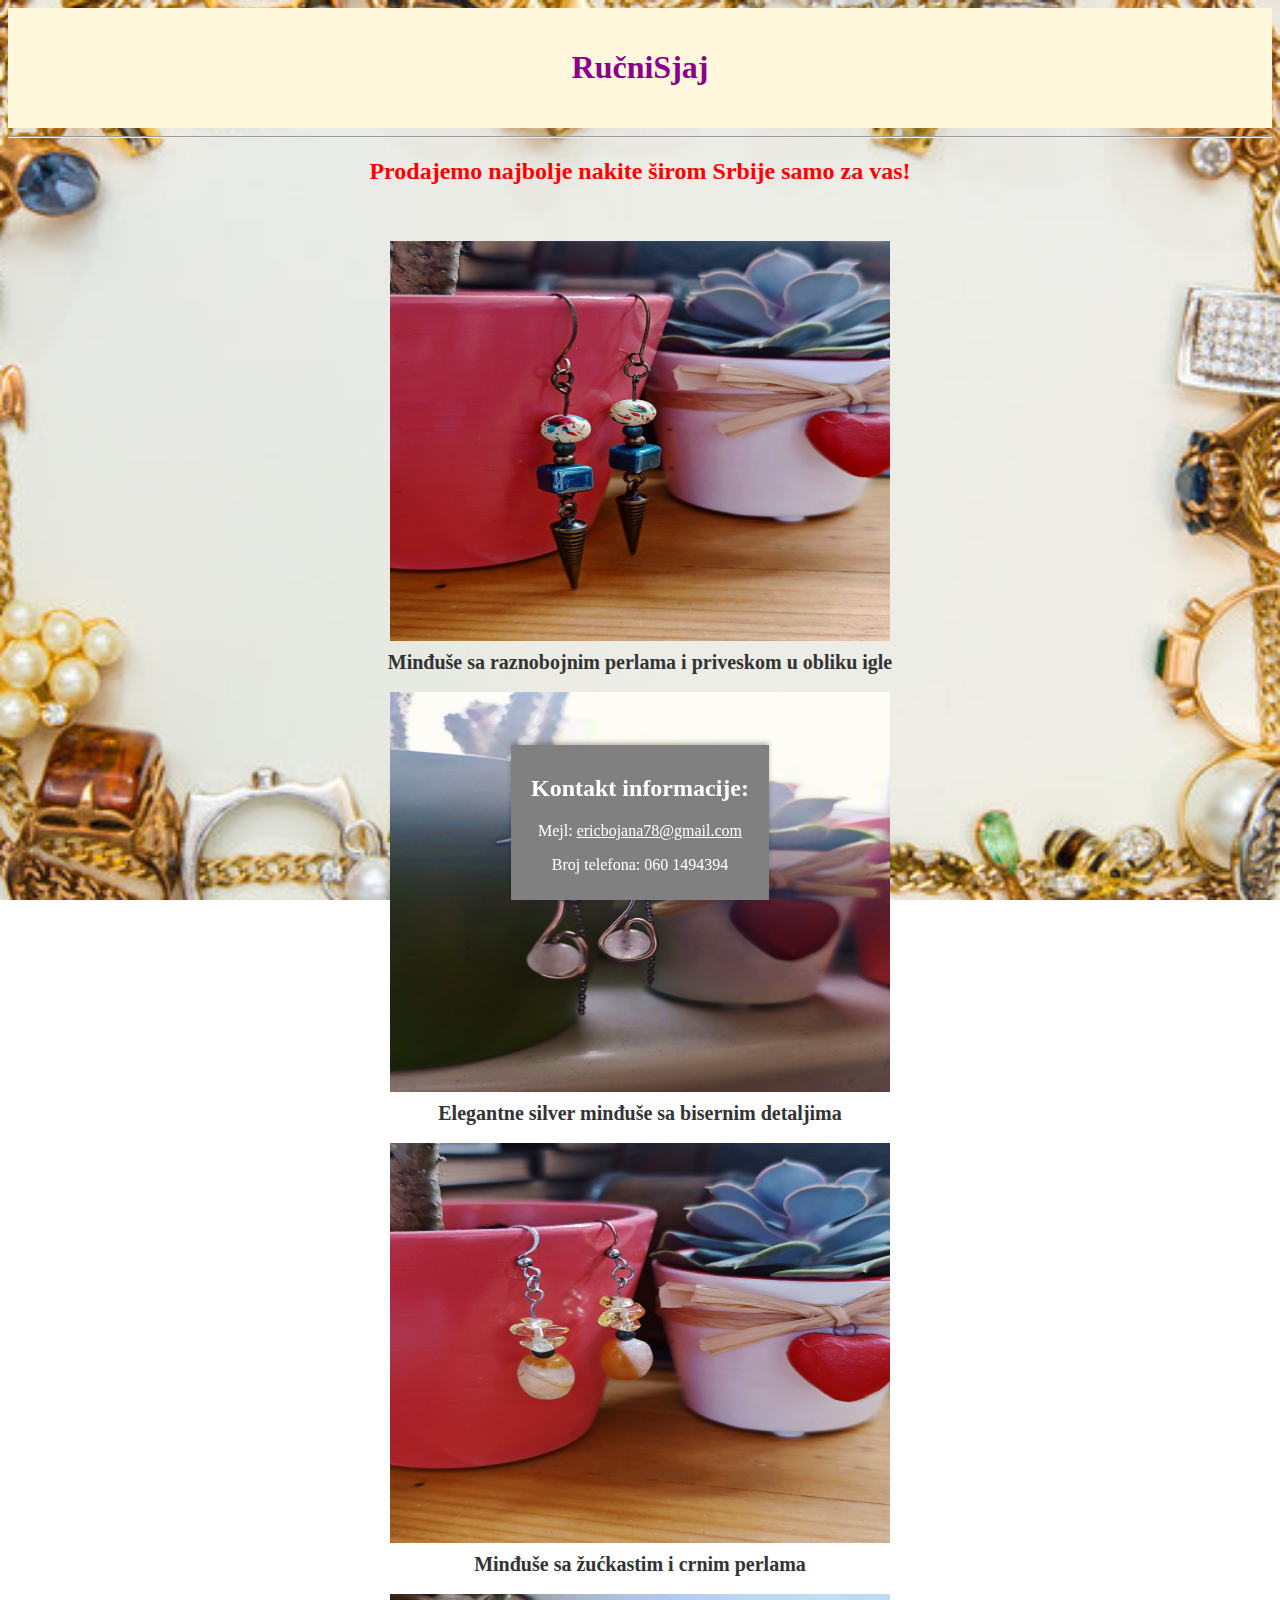
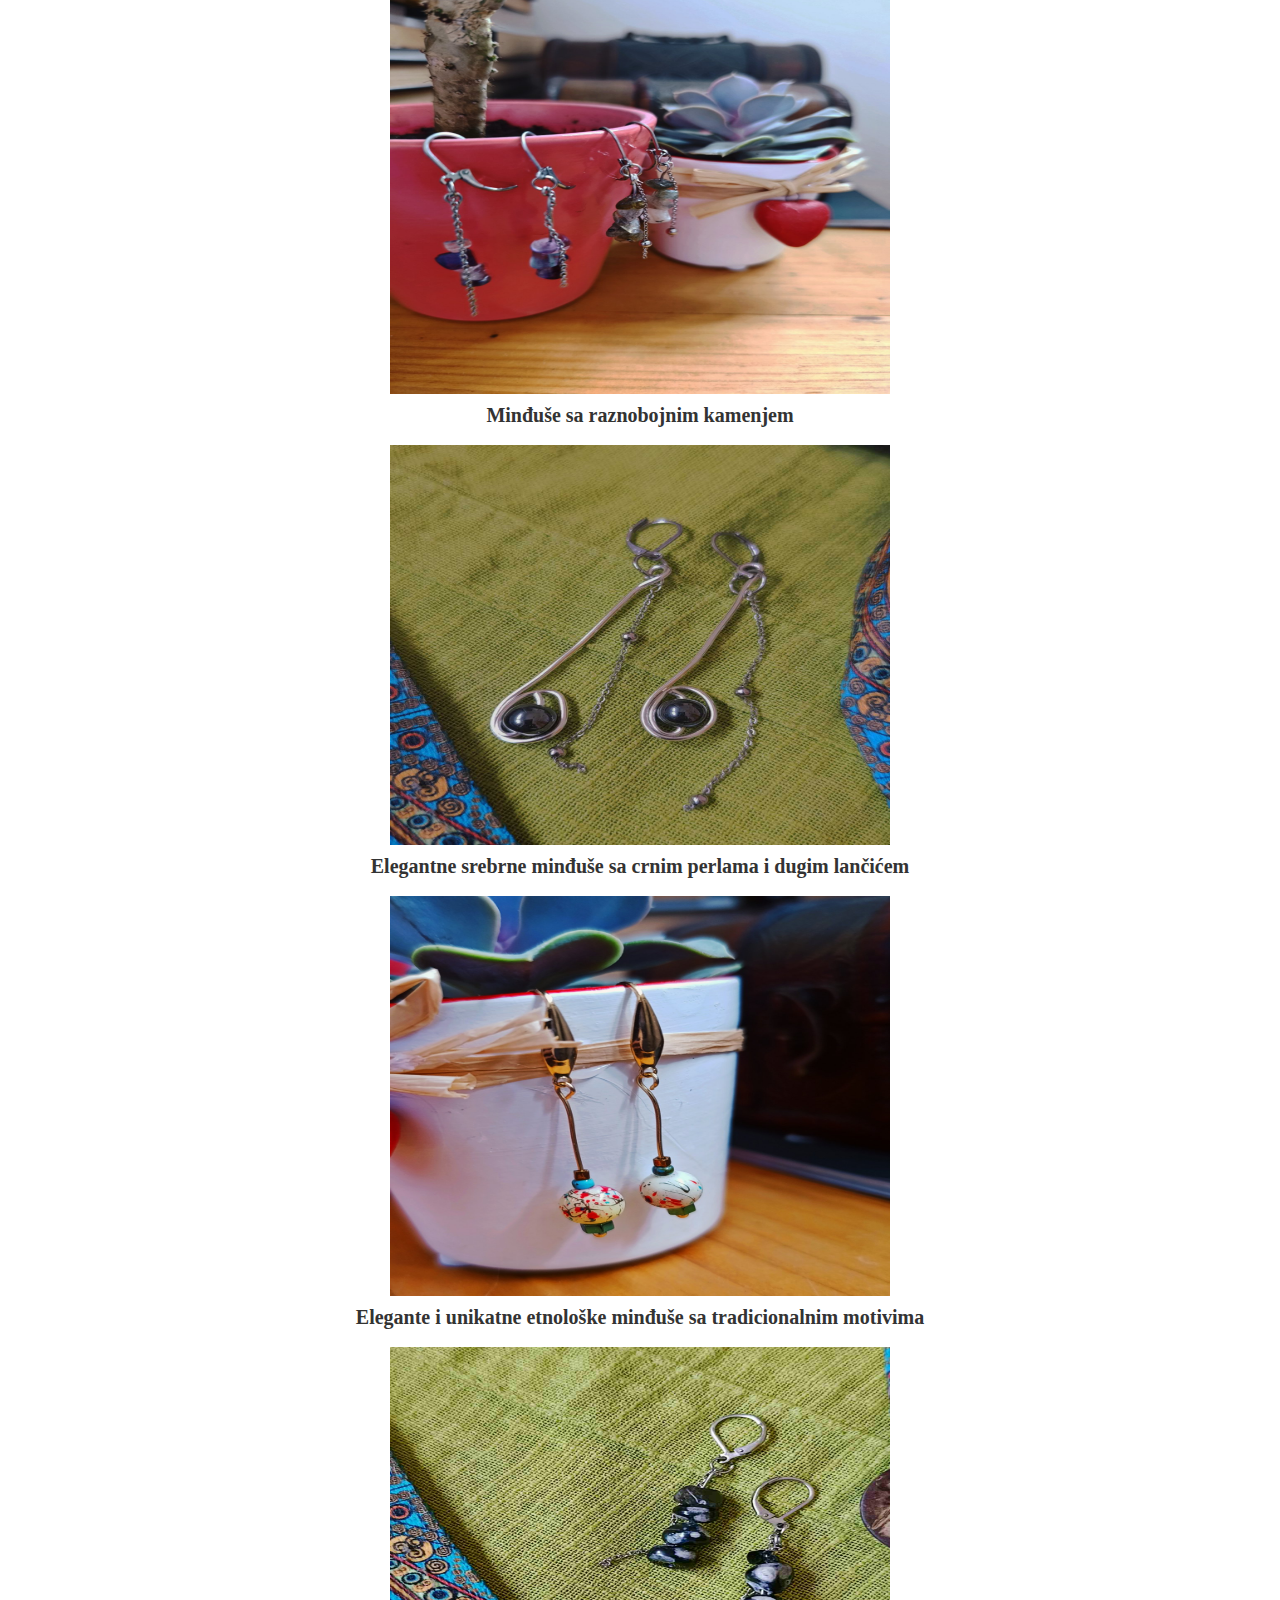
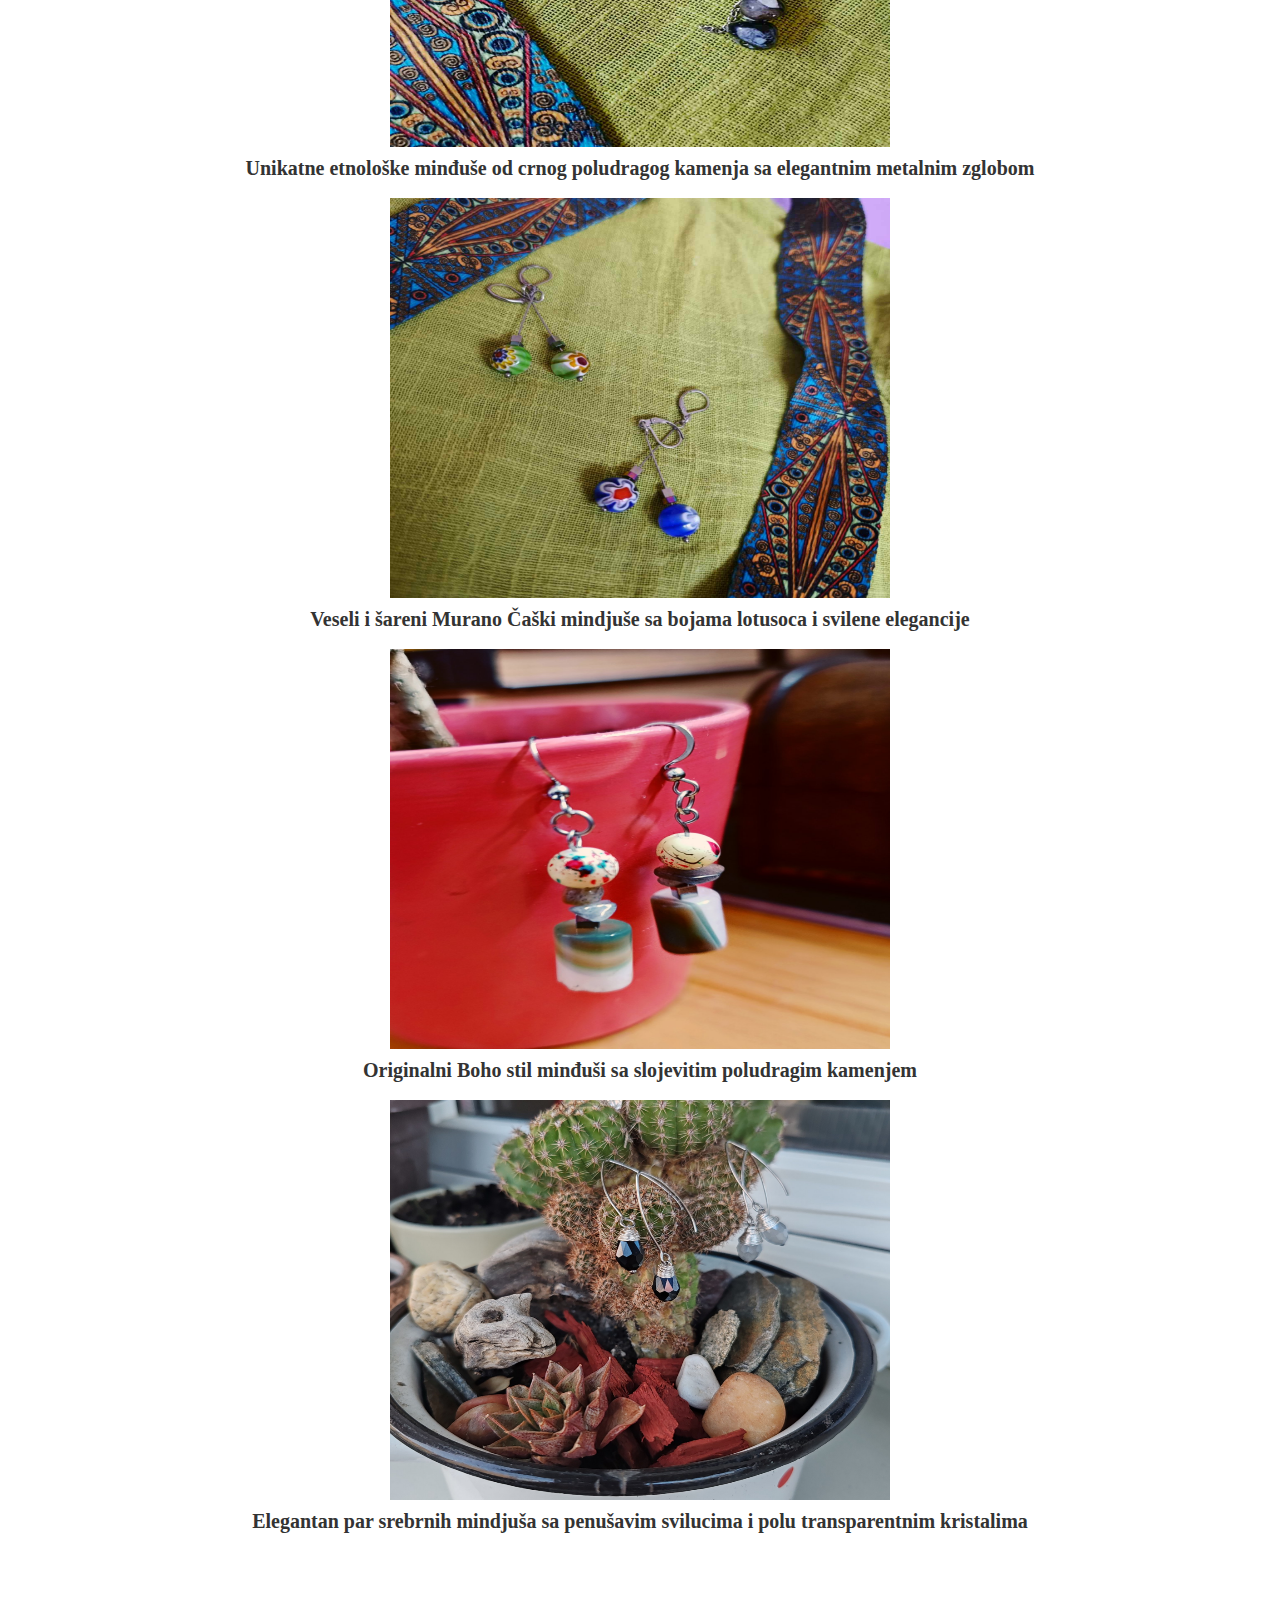
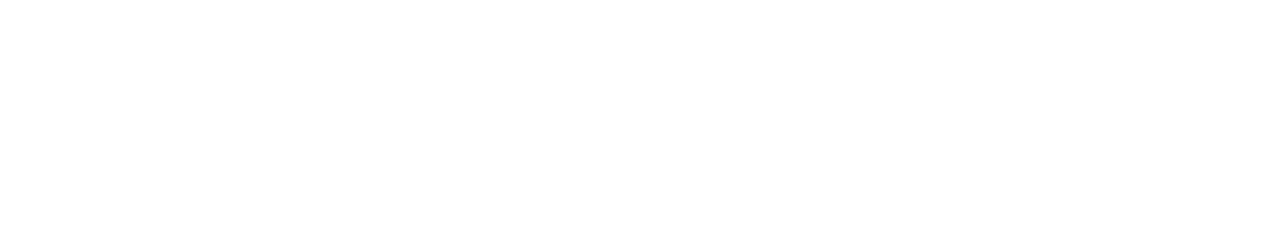
<file: index.html>
<!DOCTYPE html>
<html lang="sr">

<head>
    <meta charset="UTF-8">
    <meta name="viewport" content="width=device-width, initial-scale=1.0">
    <link rel="stylesheet" href="style.css">

    <title>RučniSjaj</title>

    <style>
        body
        {
            background-image: url("nakit_pozadina.webp");
            background-repeat: no-repeat;
            background-position: center;
            background-attachment: fixed;
            background-size: cover;
            position: relative;
            height: 500px;
        }
    </style>

    <style>
.header-container {
    display: flex;
    justify-content: center;
    align-items: center;
    background-color: cornsilk;
    padding: 20px 0;
}
h1 {
    color: darkmagenta;
    font-size: 2em;
}
</style>
</head>

<style>
    footer {
    position: fixed;          /* Fiksna pozicija na dnu stranice */
    bottom: 0;                /* Na dnu prozora */
    left: 50%;                /* Postavljanje na sredinu horizontalno */
    transform: translateX(-50%); /* Pomak za centriranje */
    padding: 10px 20px;       /* Veće padding */
    background-color: grey;   /* Pozadinska boja */
    color: white;             /* Boja teksta */
    width: auto;              /* Automatska širina */
    max-width: 100%;          /* Da ne pređe širinu ekrana */
    text-align: center;       /* Tekst centriran */
    box-shadow: 0 -2px 5px rgba(0,0,0,0.3); /* Blaga senka */
    z-index: 999;             /* Da bude iznad ostalog sadržaja */
}
</style>

<style>
    img {
      display: block;
      margin-left: auto;
      margin-right: auto;
    }
</style>

<body>
    <div class="header-container">
    <h1 style="text-align: center; color: darkmagenta;">RučniSjaj</h1>
    </div>

    <hr>

    <h2 style="text-align: center; color: red;">Prodajemo najbolje nakite širom Srbije samo za vas!</h2>

    <br><br>

    <div class="item" style="text-align: center;">
    <a href="Mindjuse 1.html">
        <img src="Sve mindjuse/Mindjuse_1.jpg" alt="Earrings" width="500" height="400" title="Kliknite na sliku za više informacija">
    </a>
    <div class="foto-caption">Minđuše sa raznobojnim perlama i priveskom u obliku igle</div>
    </div>

    <br>

    <div class="item" style="text-align: center;">
    <a href="Mindjuse 2.html">
        <img src="Sve mindjuse/Mindjuse_2.jpg" alt="Earrings" width="500" height="400" title="Kliknite na sliku za više informacija">
    </a>
    <div class="foto-caption">Elegantne silver minđuše sa bisernim detaljima</div>
    </div>

    <br>

    <div class="item" style="text-align: center;">
    <a href="Mindjuse 3.html">
        <img src="Sve mindjuse/Mindjuse_3.jpg" alt="Earrings" width="500" height="400" title="Kliknite na sliku za više informacija">
    </a>
    <div class="foto-caption">Minđuše sa žućkastim i crnim perlama</div>
    </div>

    <br>

    <div class="item" style="text-align: center;">
    <a href="Mindjuse 4.html">
        <img src="Sve mindjuse/Mindjuse_4.jpg" alt="Earrings" width="500" height="400" title="Kliknite na sliku za više informacija">
    </a>
    <div class="foto-caption">Minđuše sa raznobojnim kamenjem</div>
    </div>

    <br>

    <div class="item" style="text-align: center;">
    <a href="Mindjuse 5.html">
        <img src="Sve mindjuse/Mindjuse_5.jpg" alt="Earrings" width="500" height="400" title="Kliknite na sliku za više informacija">
    </a>
    <div class="foto-caption">Elegantne srebrne minđuše sa crnim perlama i dugim lančićem</div>
    </div>

    <br>

    <div class="item" style="text-align: center;">
    <a href="Mindjuse 6.html">
        <img src="Sve mindjuse/Mindjuse_6.jpg" alt="Earrings" width="500" height="400" title="Kliknite na sliku za više informacija">
    </a>
    <div class="foto-caption">Elegante i unikatne etnološke minđuše sa tradicionalnim motivima</div>
    </div>

    <br>

    <div class="item" style="text-align: center;">
    <a href="Mindjuse 7.html">
        <img src="Sve mindjuse/Mindjuse_7.jpg" alt="Earrings" width="500" height="400" title="Kliknite na sliku za više informacija">
    </a>
    <div class="foto-caption">Unikatne etnološke minđuše od crnog poludragog kamenja sa elegantnim metalnim zglobom</div>
    </div>

    <br>

    <div class="item" style="text-align: center;">
    <a href="Mindjuse 8.html">
        <img src="Sve mindjuse/Mindjuse_8.jpg" alt="Earrings" width="500" height="400" title="Kliknite na sliku za više informacija">
    </a>
    <div class="foto-caption">Veseli i šareni Murano Čaški mindjuše sa bojama lotusoca i svilene elegancije</div>
    </div>

    <br>

    <div class="item" style="text-align: center;">
    <a href="Mindjuse 9.html">
        <img src="Sve mindjuse/Mindjuse_9.jpg" alt="Earrings" width="500" height="400" title="Kliknite na sliku za više informacija">
    </a>
    <div class="foto-caption">Originalni Boho stil minđuši sa slojevitim poludragim kamenjem</div>
    </div>

    <br>

    <div class="item" style="text-align: center;">
    <a href="Mindjuse 10.html">
        <img src="Sve mindjuse/Mindjuse_10.jpg" alt="Earrings" width="500" height="400" title="Kliknite na sliku za više informacija">
    </a>
    <div class="foto-caption">Elegantan par srebrnih mindjuša sa penušavim svilucima i polu transparentnim kristalima</div>
    </div>

    <br><br><br><br><br><br><br><br><br><br><br><br><br><br><br><br><br>

    <footer>
        <h2 style="text-align: center;">Kontakt informacije:</h2>
        <p>Mejl: <a href="mailto:ericbojana78@gmail.com" style="color: white; text-decoration: underline;">ericbojana78@gmail.com</a></p>
        <p>Broj telefona: 060 1494394</p>
    </footer>
</body>

</html>
</file>
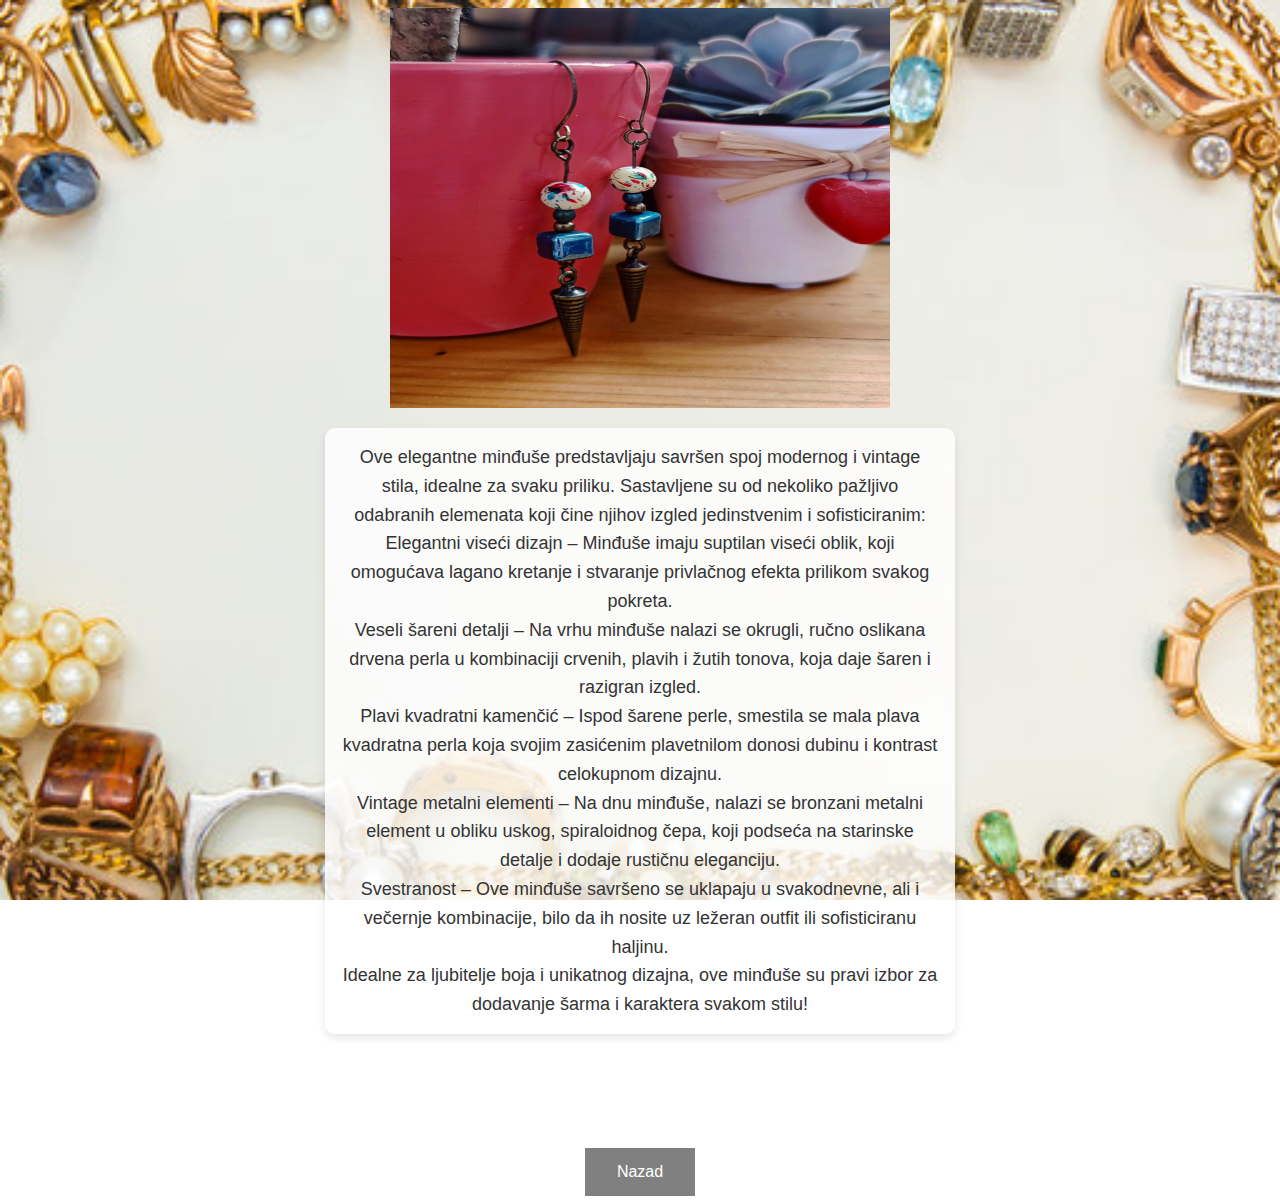
<file: Mindjuse 1.html>
<!DOCTYPE html>
<html lang="en-RS">

<head>
    <meta charset="UTF-8">
    <meta name="viewport" content="width=device-width, initial-scale=1.0">
    <title>Kupovina</title>

    <style>
        body
        {
            background-image: url("nakit_pozadina.webp");
            background-repeat: no-repeat;
            background-position: center;
            background-attachment: fixed;
            background-size: cover;
            position: relative;
            height: 500px;
        }
    </style>

<style>
    .button {
      background-color: gray;
      border: none;
      color: white;
      padding: 15px 32px;
      text-align: center;
      text-decoration: none;
      display: inline-block;
      font-size: 16px;
      margin: 4px 2px;
      cursor: pointer;
    }
    </style>

<style>
    /* Stil za tekst ispod slike */
.description-text {
    max-width: 600px; /* Širina koja će biti najviše 600px, možeš prilagoditi */
    margin: 20px auto; /* Centriranje sa margina sa strane i dole/gore */
    padding: 15px; /* Unutrašnji razmak */
    background-color: rgba(255, 255, 255, 0.8); /* Blaga providna bela pozadina radi čitljivosti */
    border-radius: 10px; /* Zaobljeni uglovi */
    box-shadow: 0 4px 8px rgba(0,0,0,0.1); /* Svilena senka za bolji izgled */
    font-family: 'Arial', sans-serif; /* Lepa i čitljiva fonta */
    font-size: 18px; /* Veća i prijemčivija veličina fonta */
    line-height: 1.6; /* Udoban razmak između redova */
    text-align: justify; /* Justirano poravnanje za elegantniji izgled */
    color: #333; /* Tamno siva boja teksta */
}
</style>

<script>
    function goBack() {
      window.history.back()
    }
</script>

</head>

<style>
    img {
      display: block;
      margin-left: auto;
      margin-right: auto;
    }
</style>

<body>
    <img src="Sve mindjuse/Mindjuse_1.jpg" alt="Earrings" width="500" height="400">

    <p style="text-align: center;" class="description-text">Ove elegantne minđuše predstavljaju savršen spoj modernog i vintage stila, idealne za svaku priliku. Sastavljene su od nekoliko pažljivo odabranih elemenata koji čine njihov izgled jedinstvenim i sofisticiranim:

<br>Elegantni viseći dizajn – Minđuše imaju suptilan viseći oblik, koji omogućava lagano kretanje i stvaranje privlačnog efekta prilikom svakog pokreta.

<br>Veseli šareni detalji – Na vrhu minđuše nalazi se okrugli, ručno oslikana drvena perla u kombinaciji crvenih, plavih i žutih tonova, koja daje šaren i razigran izgled.

<br>Plavi kvadratni kamenčić – Ispod šarene perle, smestila se mala plava kvadratna perla koja svojim zasićenim plavetnilom donosi dubinu i kontrast celokupnom dizajnu.

<br>Vintage metalni elementi – Na dnu minđuše, nalazi se bronzani metalni element u obliku uskog, spiraloidnog čepa, koji podseća na starinske detalje i dodaje rustičnu eleganciju.

<br>Svestranost – Ove minđuše savršeno se uklapaju u svakodnevne, ali i večernje kombinacije, bilo da ih nosite uz ležeran outfit ili sofisticiranu haljinu.

<br>Idealne za ljubitelje boja i unikatnog dizajna, ove minđuše su pravi izbor za dodavanje šarma i karaktera svakom stilu!</p>

    <br><br><br><br><br>

    <div style="text-align: center;">
        <button onclick="goBack()" class="button">Nazad</button>
    </div>
</body>

</html>
</file>
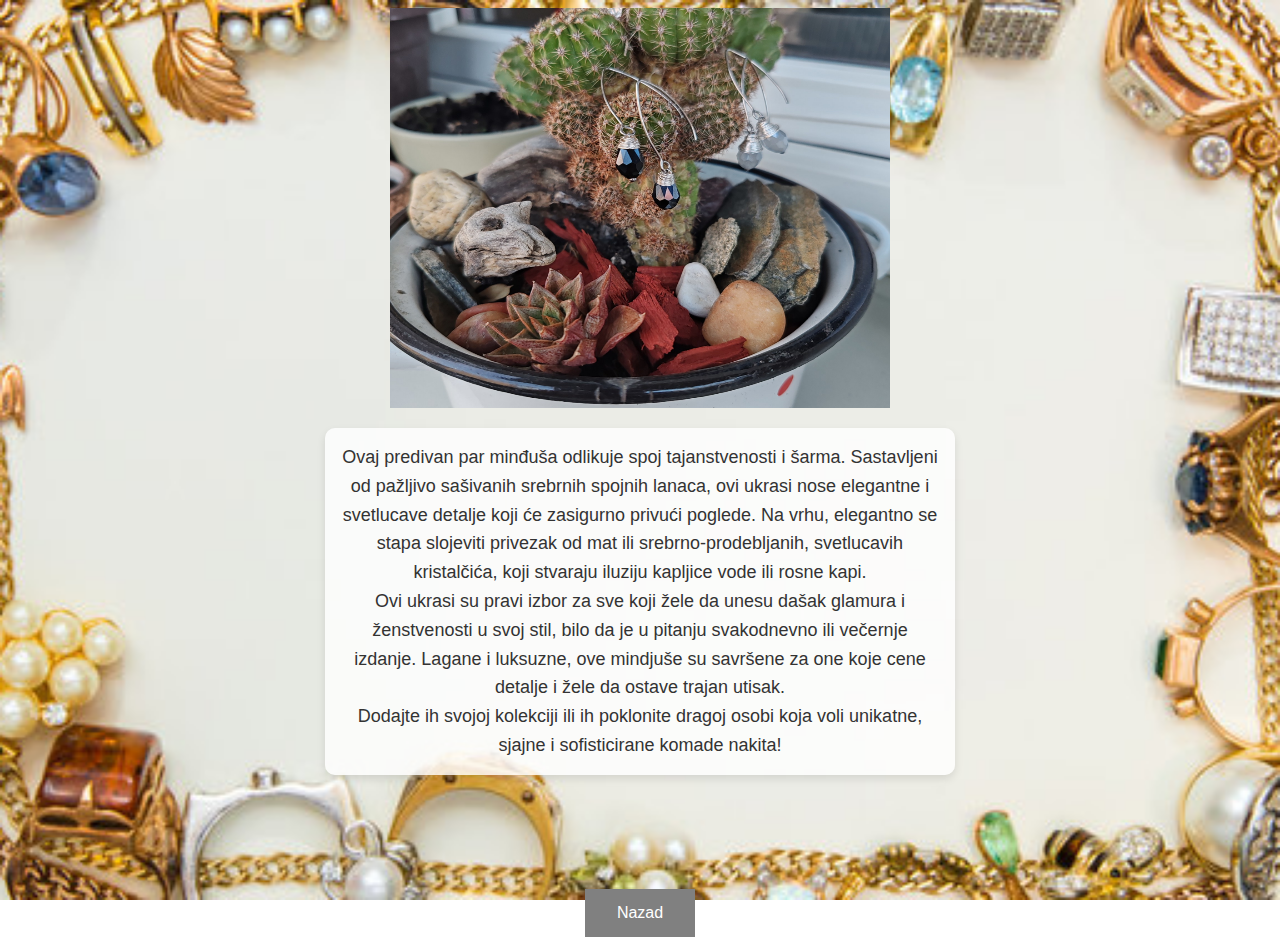
<file: Mindjuse 10.html>
<!DOCTYPE html>
<html lang="en-RS">

<head>
    <meta charset="UTF-8">
    <meta name="viewport" content="width=device-width, initial-scale=1.0">
    <title>Kupovina</title>

    <style>
        body
        {
            background-image: url("nakit_pozadina.webp");
            background-repeat: no-repeat;
            background-position: center;
            background-attachment: fixed;
            background-size: cover;
            position: relative;
            height: 500px;
        }
    </style>

<style>
    .button {
      background-color: gray;
      border: none;
      color: white;
      padding: 15px 32px;
      text-align: center;
      text-decoration: none;
      display: inline-block;
      font-size: 16px;
      margin: 4px 2px;
      cursor: pointer;
    }
    </style>

<script>
    function goBack() {
      window.history.back()
    }
</script>

<style>
    /* Stil za tekst ispod slike */
.description-text {
    max-width: 600px; /* Širina koja će biti najviše 600px, možeš prilagoditi */
    margin: 20px auto; /* Centriranje sa margina sa strane i dole/gore */
    padding: 15px; /* Unutrašnji razmak */
    background-color: rgba(255, 255, 255, 0.8); /* Blaga providna bela pozadina radi čitljivosti */
    border-radius: 10px; /* Zaobljeni uglovi */
    box-shadow: 0 4px 8px rgba(0,0,0,0.1); /* Svilena senka za bolji izgled */
    font-family: 'Arial', sans-serif; /* Lepa i čitljiva fonta */
    font-size: 18px; /* Veća i prijemčivija veličina fonta */
    line-height: 1.6; /* Udoban razmak između redova */
    text-align: justify; /* Justirano poravnanje za elegantniji izgled */
    color: #333; /* Tamno siva boja teksta */
}
</style>
</head>

<style>
    img {
      display: block;
      margin-left: auto;
      margin-right: auto;
    }
</style>

<body>
    <img src="Sve mindjuse/Mindjuse_10.jpg" alt="Earrings" width="500" height="400">

    <p style="text-align: center;" class="description-text">Ovaj predivan par minđuša odlikuje spoj tajanstvenosti i šarma. Sastavljeni od pažljivo sašivanih srebrnih spojnih lanaca, ovi ukrasi nose elegantne i svetlucave detalje koji će zasigurno privući poglede. Na vrhu, elegantno se stapa slojeviti privezak od mat ili srebrno-prodebljanih, svetlucavih kristalčića, koji stvaraju iluziju kapljice vode ili rosne kapi.

<br>Ovi ukrasi su pravi izbor za sve koji žele da unesu dašak glamura i ženstvenosti u svoj stil, bilo da je u pitanju svakodnevno ili večernje izdanje. Lagane i luksuzne, ove mindjuše su savršene za one koje cene detalje i žele da ostave trajan utisak.

<br>Dodajte ih svojoj kolekciji ili ih poklonite dragoj osobi koja voli unikatne, sjajne i sofisticirane komade nakita!</p>

    <br><br><br><br><br>

    <div style="text-align: center;">
        <button onclick="goBack()" class="button">Nazad</button>
    </div>
</body>

</html>
</file>
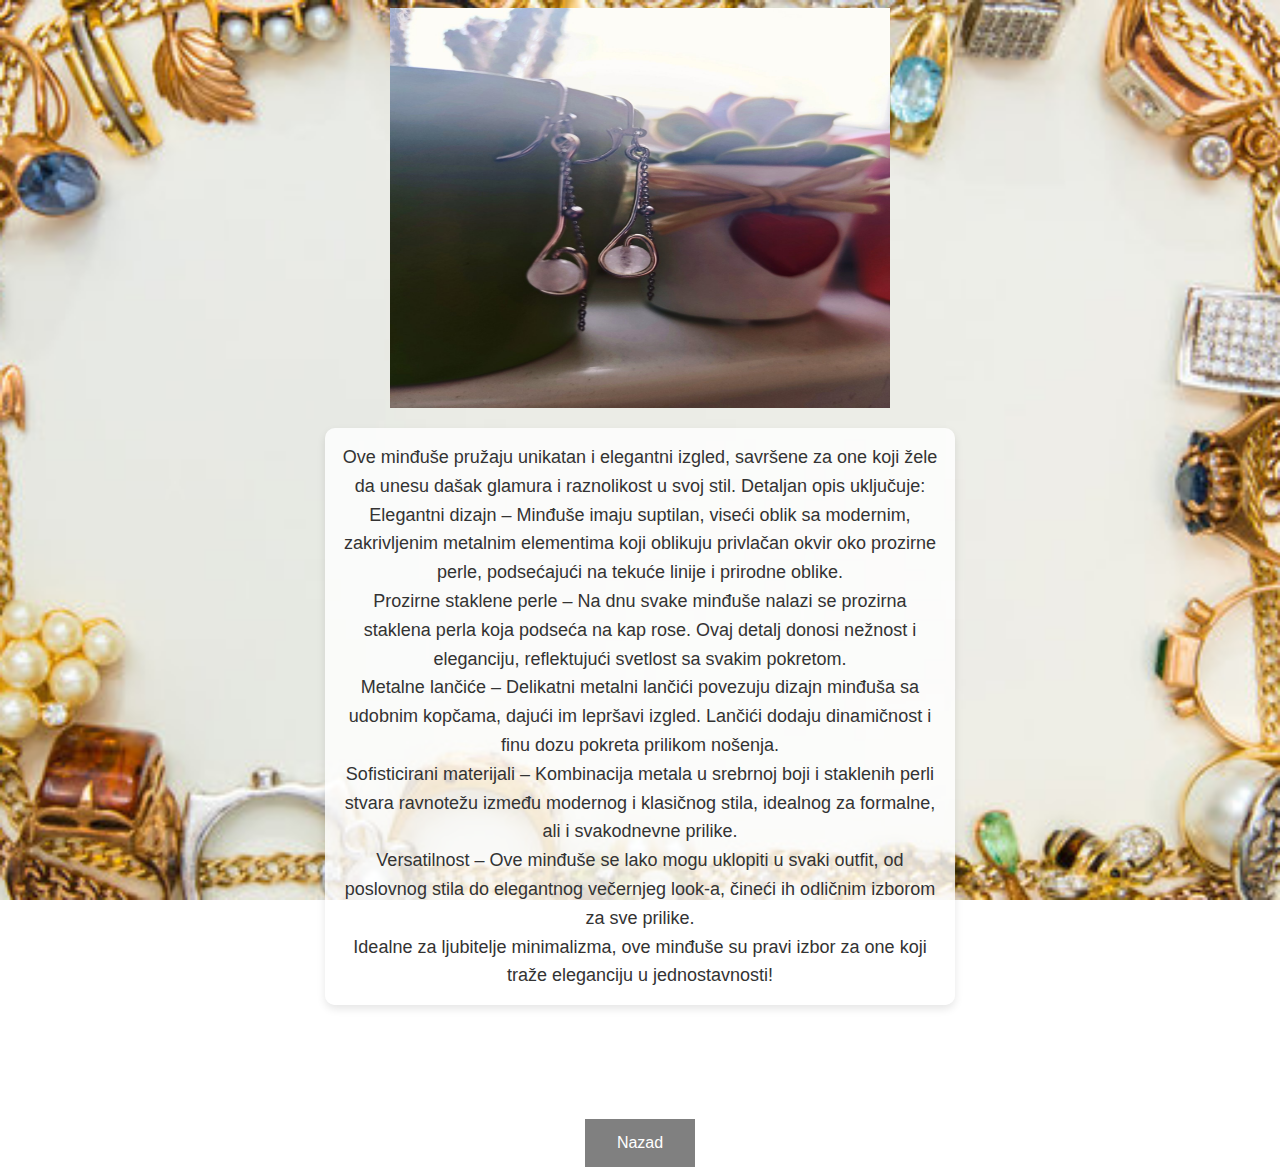
<file: Mindjuse 2.html>
<!DOCTYPE html>
<html lang="en-RS">

<head>
    <meta charset="UTF-8">
    <meta name="viewport" content="width=device-width, initial-scale=1.0">
    <title>Kupovina</title>

    <style>
        body
        {
            background-image: url("nakit_pozadina.webp");
            background-repeat: no-repeat;
            background-position: center;
            background-attachment: fixed;
            background-size: cover;
            position: relative;
            height: 500px;
        }
    </style>

<style>
    .button {
      background-color: gray;
      border: none;
      color: white;
      padding: 15px 32px;
      text-align: center;
      text-decoration: none;
      display: inline-block;
      font-size: 16px;
      margin: 4px 2px;
      cursor: pointer;
    }
    </style>

<style>
    /* Stil za tekst ispod slike */
.description-text {
    max-width: 600px; /* Širina koja će biti najviše 600px, možeš prilagoditi */
    margin: 20px auto; /* Centriranje sa margina sa strane i dole/gore */
    padding: 15px; /* Unutrašnji razmak */
    background-color: rgba(255, 255, 255, 0.8); /* Blaga providna bela pozadina radi čitljivosti */
    border-radius: 10px; /* Zaobljeni uglovi */
    box-shadow: 0 4px 8px rgba(0,0,0,0.1); /* Svilena senka za bolji izgled */
    font-family: 'Arial', sans-serif; /* Lepa i čitljiva fonta */
    font-size: 18px; /* Veća i prijemčivija veličina fonta */
    line-height: 1.6; /* Udoban razmak između redova */
    text-align: justify; /* Justirano poravnanje za elegantniji izgled */
    color: #333; /* Tamno siva boja teksta */
}
</style>

<script>
    function goBack() {
      window.history.back()
    }
</script>
</head>

<style>
    img {
      display: block;
      margin-left: auto;
      margin-right: auto;
    }
</style>

<body>
    <img src="Sve mindjuse/Mindjuse_2.jpg" alt="Earrings" width="500" height="400">

    <p style="text-align: center;" class="description-text">Ove minđuše pružaju unikatan i elegantni izgled, savršene za one koji žele da unesu dašak glamura i raznolikost u svoj stil. Detaljan opis uključuje:

<br>Elegantni dizajn – Minđuše imaju suptilan, viseći oblik sa modernim, zakrivljenim metalnim elementima koji oblikuju privlačan okvir oko prozirne perle, podsećajući na tekuće linije i prirodne oblike.

<br>Prozirne staklene perle – Na dnu svake minđuše nalazi se prozirna staklena perla koja podseća na kap rose. Ovaj detalj donosi nežnost i eleganciju, reflektujući svetlost sa svakim pokretom.

<br>Metalne lančiće – Delikatni metalni lančići povezuju dizajn minđuša sa udobnim kopčama, dajući im lepršavi izgled. Lančići dodaju dinamičnost i finu dozu pokreta prilikom nošenja.

<br>Sofisticirani materijali – Kombinacija metala u srebrnoj boji i staklenih perli stvara ravnotežu između modernog i klasičnog stila, idealnog za formalne, ali i svakodnevne prilike.

<br>Versatilnost – Ove minđuše se lako mogu uklopiti u svaki outfit, od poslovnog stila do elegantnog večernjeg look-a, čineći ih odličnim izborom za sve prilike.

<br>Idealne za ljubitelje minimalizma, ove minđuše su pravi izbor za one koji traže eleganciju u jednostavnosti!</p>

    <br><br><br><br><br>

    <div style="text-align: center;">
        <button onclick="goBack()" class="button">Nazad</button>
    </div>
</body>

</html>
</file>
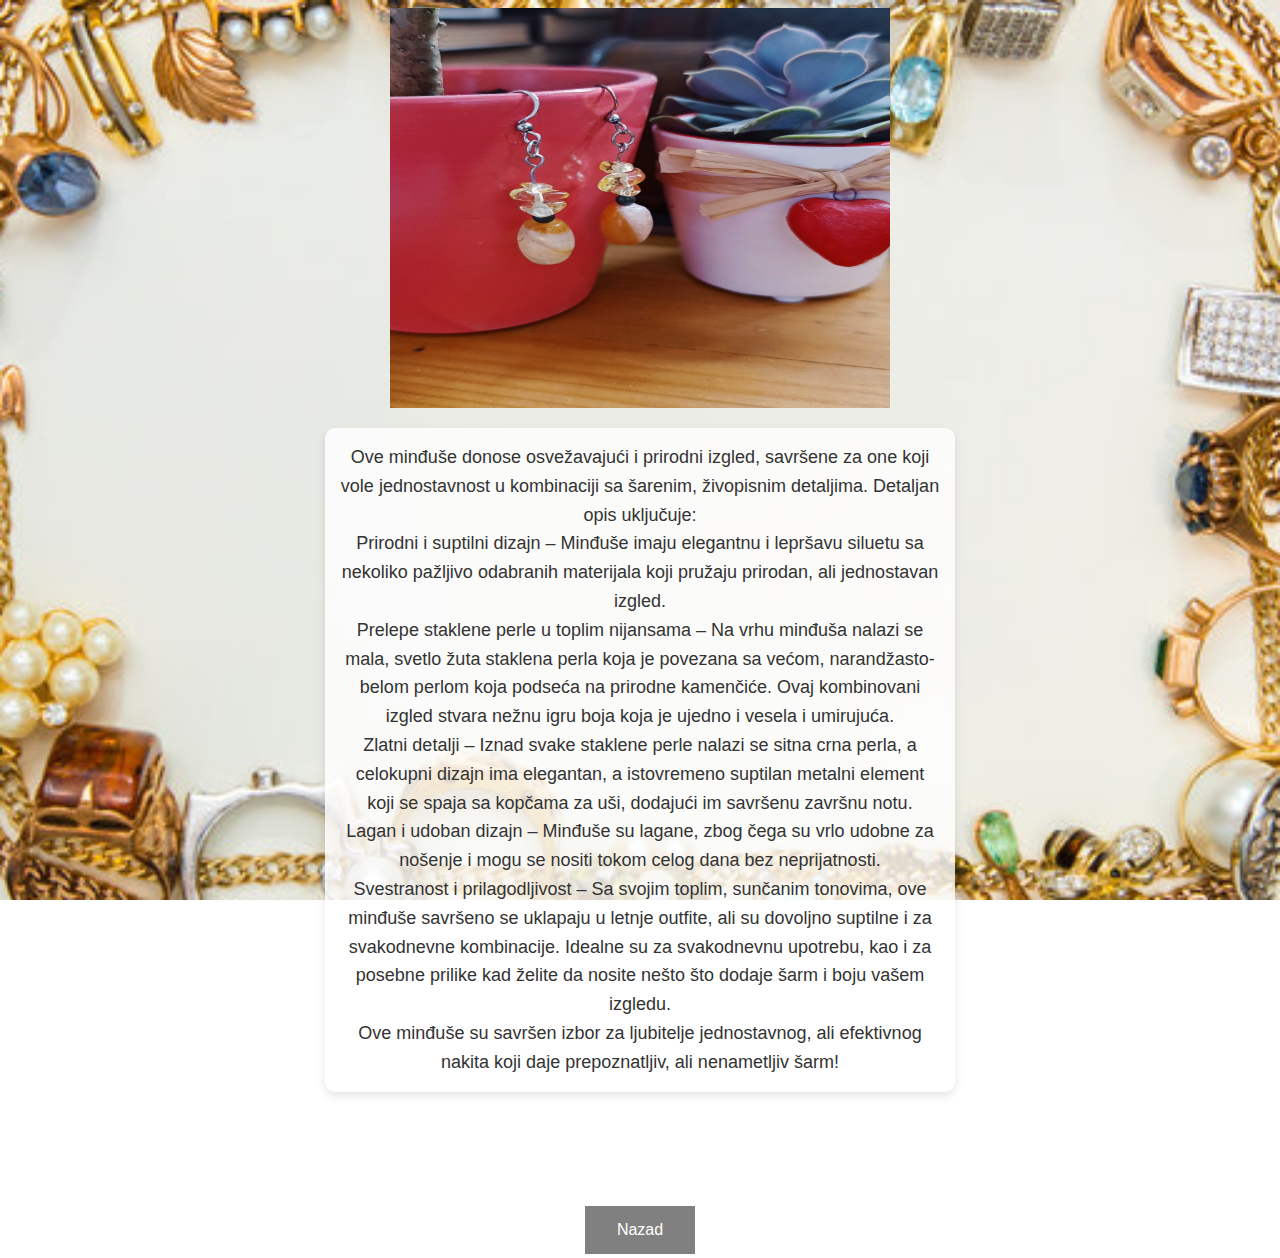
<file: Mindjuse 3.html>
<!DOCTYPE html>
<html lang="en-RS">

<head>
    <meta charset="UTF-8">
    <meta name="viewport" content="width=device-width, initial-scale=1.0">
    <title>Kupovina</title>

    <style>
        body
        {
            background-image: url("nakit_pozadina.webp");
            background-repeat: no-repeat;
            background-position: center;
            background-attachment: fixed;
            background-size: cover;
            position: relative;
            height: 500px;
        }
    </style>

<style>
    .button {
      background-color: gray;
      border: none;
      color: white;
      padding: 15px 32px;
      text-align: center;
      text-decoration: none;
      display: inline-block;
      font-size: 16px;
      margin: 4px 2px;
      cursor: pointer;
    }
    </style>

<style>
    /* Stil za tekst ispod slike */
.description-text {
    max-width: 600px; /* Širina koja će biti najviše 600px, možeš prilagoditi */
    margin: 20px auto; /* Centriranje sa margina sa strane i dole/gore */
    padding: 15px; /* Unutrašnji razmak */
    background-color: rgba(255, 255, 255, 0.8); /* Blaga providna bela pozadina radi čitljivosti */
    border-radius: 10px; /* Zaobljeni uglovi */
    box-shadow: 0 4px 8px rgba(0,0,0,0.1); /* Svilena senka za bolji izgled */
    font-family: 'Arial', sans-serif; /* Lepa i čitljiva fonta */
    font-size: 18px; /* Veća i prijemčivija veličina fonta */
    line-height: 1.6; /* Udoban razmak između redova */
    text-align: justify; /* Justirano poravnanje za elegantniji izgled */
    color: #333; /* Tamno siva boja teksta */
}
</style>

<script>
    function goBack() {
      window.history.back()
    }
</script>
</head>

<style>
    img {
      display: block;
      margin-left: auto;
      margin-right: auto;
    }
</style>

<body>
    <img src="Sve mindjuse/Mindjuse_3.jpg" alt="Earrings" width="500" height="400">

    <p style="text-align: center;" class="description-text">Ove minđuše donose osvežavajući i prirodni izgled, savršene za one koji vole jednostavnost u kombinaciji sa šarenim, živopisnim detaljima. Detaljan opis uključuje:

<br>Prirodni i suptilni dizajn – Minđuše imaju elegantnu i lepršavu siluetu sa nekoliko pažljivo odabranih materijala koji pružaju prirodan, ali jednostavan izgled.

<br>Prelepe staklene perle u toplim nijansama – Na vrhu minđuša nalazi se mala, svetlo žuta staklena perla koja je povezana sa većom, narandžasto-belom perlom koja podseća na prirodne kamenčiće. Ovaj kombinovani izgled stvara nežnu igru boja koja je ujedno i vesela i umirujuća.

<br>Zlatni detalji – Iznad svake staklene perle nalazi se sitna crna perla, a celokupni dizajn ima elegantan, a istovremeno suptilan metalni element koji se spaja sa kopčama za uši, dodajući im savršenu završnu notu.

<br>Lagan i udoban dizajn – Minđuše su lagane, zbog čega su vrlo udobne za nošenje i mogu se nositi tokom celog dana bez neprijatnosti.

<br>Svestranost i prilagodljivost – Sa svojim toplim, sunčanim tonovima, ove minđuše savršeno se uklapaju u letnje outfite, ali su dovoljno suptilne i za svakodnevne kombinacije. Idealne su za svakodnevnu upotrebu, kao i za posebne prilike kad želite da nosite nešto što dodaje šarm i boju vašem izgledu.

<br>Ove minđuše su savršen izbor za ljubitelje jednostavnog, ali efektivnog nakita koji daje prepoznatljiv, ali nenametljiv šarm!</p>

    <br><br><br><br><br>

    <div style="text-align: center;">
        <button onclick="goBack()" class="button">Nazad</button>
    </div>
</body>

</html>
</file>
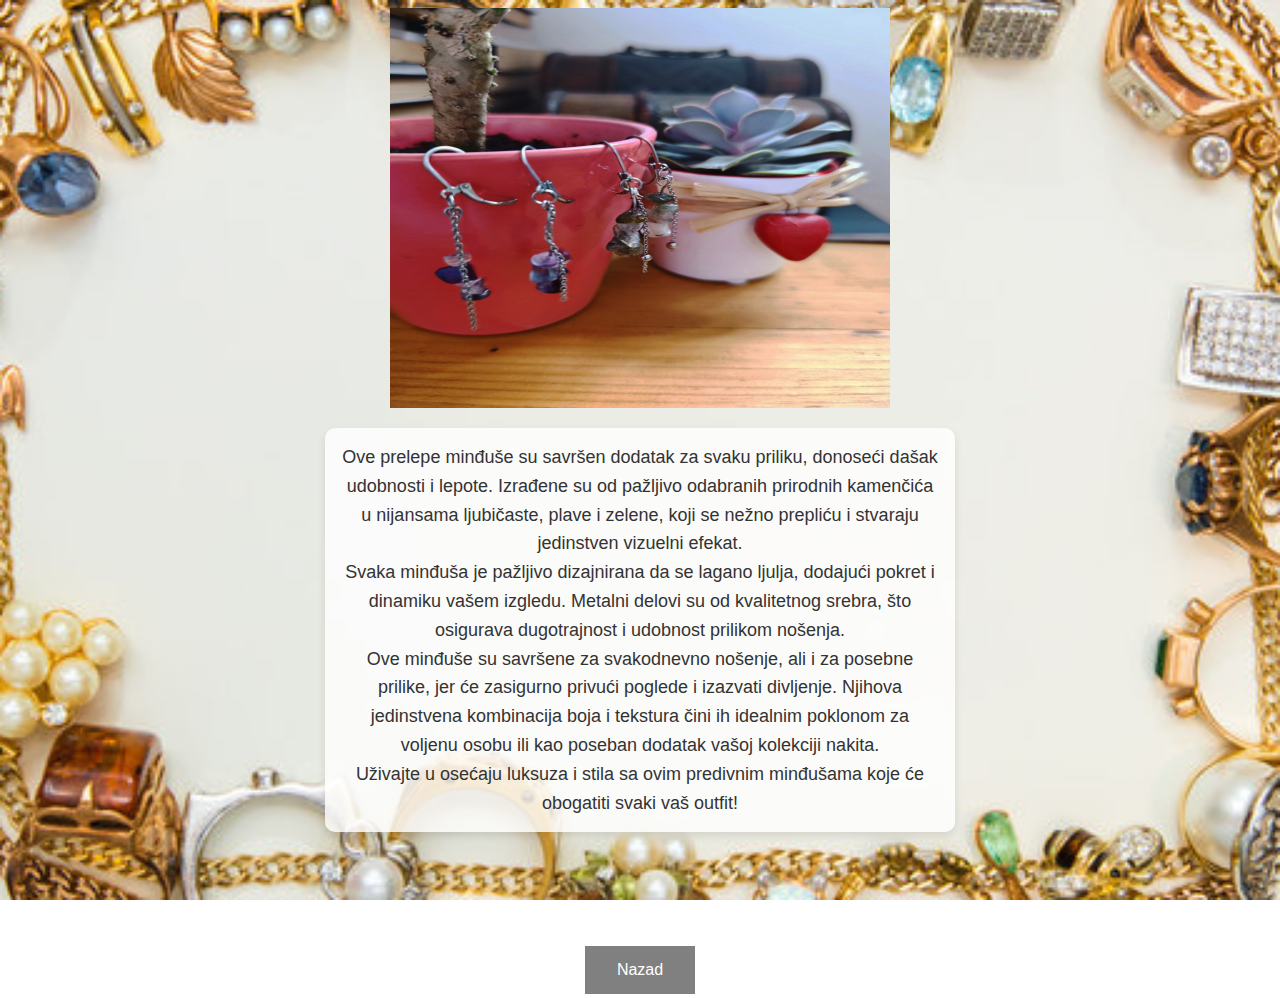
<file: Mindjuse 4.html>
<!DOCTYPE html>
<html lang="en-RS">

<head>
    <meta charset="UTF-8">
    <meta name="viewport" content="width=device-width, initial-scale=1.0">
    <title>Kupovina</title>

    <style>
        body
        {
            background-image: url("nakit_pozadina.webp");
            background-repeat: no-repeat;
            background-position: center;
            background-attachment: fixed;
            background-size: cover;
            position: relative;
            height: 500px;
        }
    </style>

<style>
    .button {
      background-color: gray;
      border: none;
      color: white;
      padding: 15px 32px;
      text-align: center;
      text-decoration: none;
      display: inline-block;
      font-size: 16px;
      margin: 4px 2px;
      cursor: pointer;
    }
    </style>

<script>
    function goBack() {
      window.history.back()
    }
</script>

<style>
    /* Stil za tekst ispod slike */
.description-text {
    max-width: 600px; /* Širina koja će biti najviše 600px, možeš prilagoditi */
    margin: 20px auto; /* Centriranje sa margina sa strane i dole/gore */
    padding: 15px; /* Unutrašnji razmak */
    background-color: rgba(255, 255, 255, 0.8); /* Blaga providna bela pozadina radi čitljivosti */
    border-radius: 10px; /* Zaobljeni uglovi */
    box-shadow: 0 4px 8px rgba(0,0,0,0.1); /* Svilena senka za bolji izgled */
    font-family: 'Arial', sans-serif; /* Lepa i čitljiva fonta */
    font-size: 18px; /* Veća i prijemčivija veličina fonta */
    line-height: 1.6; /* Udoban razmak između redova */
    text-align: justify; /* Justirano poravnanje za elegantniji izgled */
    color: #333; /* Tamno siva boja teksta */
}
</style>
</head>

<style>
    img {
      display: block;
      margin-left: auto;
      margin-right: auto;
    }
</style>

<body>
    <img src="Sve mindjuse/Mindjuse_4.jpg" alt="Earrings" width="500" height="400">

    <p style="text-align: center;" class="description-text">Ove prelepe minđuše su savršen dodatak za svaku priliku, donoseći dašak udobnosti i lepote. Izrađene su od pažljivo odabranih prirodnih kamenčića u nijansama ljubičaste, plave i zelene, koji se nežno prepliću i stvaraju jedinstven vizuelni efekat. 

<br>Svaka minđuša je pažljivo dizajnirana da se lagano ljulja, dodajući pokret i dinamiku vašem izgledu. Metalni delovi su od kvalitetnog srebra, što osigurava dugotrajnost i udobnost prilikom nošenja. 

<br>Ove minđuše su savršene za svakodnevno nošenje, ali i za posebne prilike, jer će zasigurno privući poglede i izazvati divljenje. Njihova jedinstvena kombinacija boja i tekstura čini ih idealnim poklonom za voljenu osobu ili kao poseban dodatak vašoj kolekciji nakita. 

<br>Uživajte u osećaju luksuza i stila sa ovim predivnim minđušama koje će obogatiti svaki vaš outfit!</p>

    <br><br><br><br><br>

    <div style="text-align: center;">
        <button onclick="goBack()" class="button">Nazad</button>
    </div>
</body>

</html>
</file>
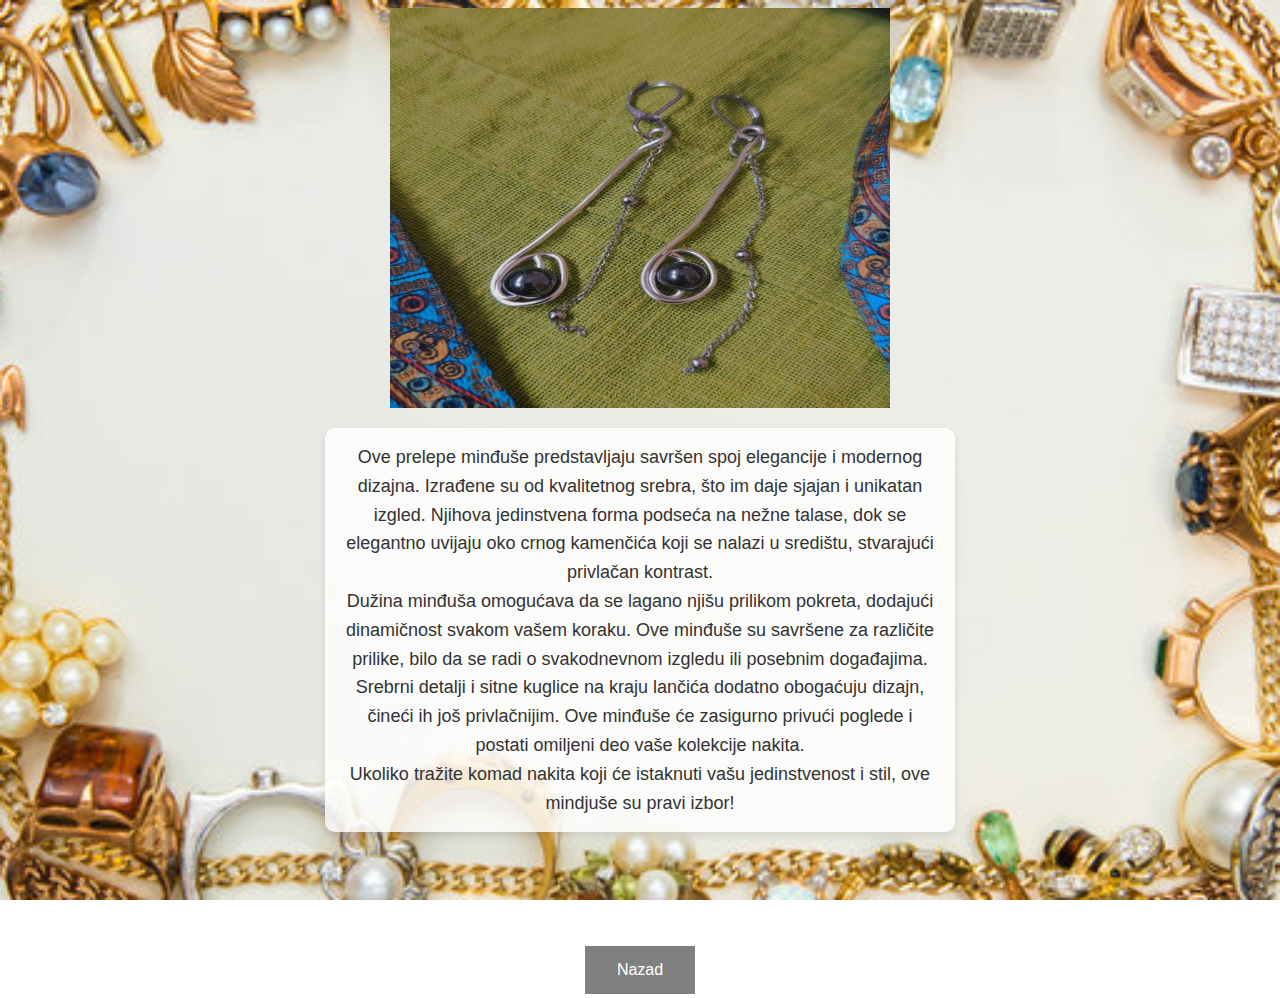
<file: Mindjuse 5.html>
<!DOCTYPE html>
<html lang="en-RS">

<head>
    <meta charset="UTF-8">
    <meta name="viewport" content="width=device-width, initial-scale=1.0">
    <title>Kupovina</title>

    <style>
        body
        {
            background-image: url("nakit_pozadina.webp");
            background-repeat: no-repeat;
            background-position: center;
            background-attachment: fixed;
            background-size: cover;
            position: relative;
            height: 500px;
        }
    </style>

<style>
    .button {
      background-color: gray;
      border: none;
      color: white;
      padding: 15px 32px;
      text-align: center;
      text-decoration: none;
      display: inline-block;
      font-size: 16px;
      margin: 4px 2px;
      cursor: pointer;
    }
    </style>

<script>
    function goBack() {
      window.history.back()
    }
</script>

<style>
    /* Stil za tekst ispod slike */
.description-text {
    max-width: 600px; /* Širina koja će biti najviše 600px, možeš prilagoditi */
    margin: 20px auto; /* Centriranje sa margina sa strane i dole/gore */
    padding: 15px; /* Unutrašnji razmak */
    background-color: rgba(255, 255, 255, 0.8); /* Blaga providna bela pozadina radi čitljivosti */
    border-radius: 10px; /* Zaobljeni uglovi */
    box-shadow: 0 4px 8px rgba(0,0,0,0.1); /* Svilena senka za bolji izgled */
    font-family: 'Arial', sans-serif; /* Lepa i čitljiva fonta */
    font-size: 18px; /* Veća i prijemčivija veličina fonta */
    line-height: 1.6; /* Udoban razmak između redova */
    text-align: justify; /* Justirano poravnanje za elegantniji izgled */
    color: #333; /* Tamno siva boja teksta */
}
</style>
</head>

<style>
    img {
      display: block;
      margin-left: auto;
      margin-right: auto;
    }
</style>

<body>
    <img src="Sve mindjuse/Mindjuse_5.jpg" alt="Earrings" width="500" height="400">

    <p style="text-align: center;" class="description-text">Ove prelepe minđuše predstavljaju savršen spoj elegancije i modernog dizajna. Izrađene su od kvalitetnog srebra, što im daje sjajan i unikatan izgled. Njihova jedinstvena forma podseća na nežne talase, dok se elegantno uvijaju oko crnog kamenčića koji se nalazi u središtu, stvarajući privlačan kontrast.

<br>Dužina minđuša omogućava da se lagano njišu prilikom pokreta, dodajući dinamičnost svakom vašem koraku. Ove minđuše su savršene za različite prilike, bilo da se radi o svakodnevnom izgledu ili posebnim događajima. 

<br>Srebrni detalji i sitne kuglice na kraju lančića dodatno obogaćuju dizajn, čineći ih još privlačnijim. Ove minđuše će zasigurno privući poglede i postati omiljeni deo vaše kolekcije nakita. 

<br>Ukoliko tražite komad nakita koji će istaknuti vašu jedinstvenost i stil, ove mindjuše su pravi izbor!</p>

    <br><br><br><br><br>

    <div style="text-align: center;">
        <button onclick="goBack()" class="button">Nazad</button>
    </div>
</body>

</html>
</file>
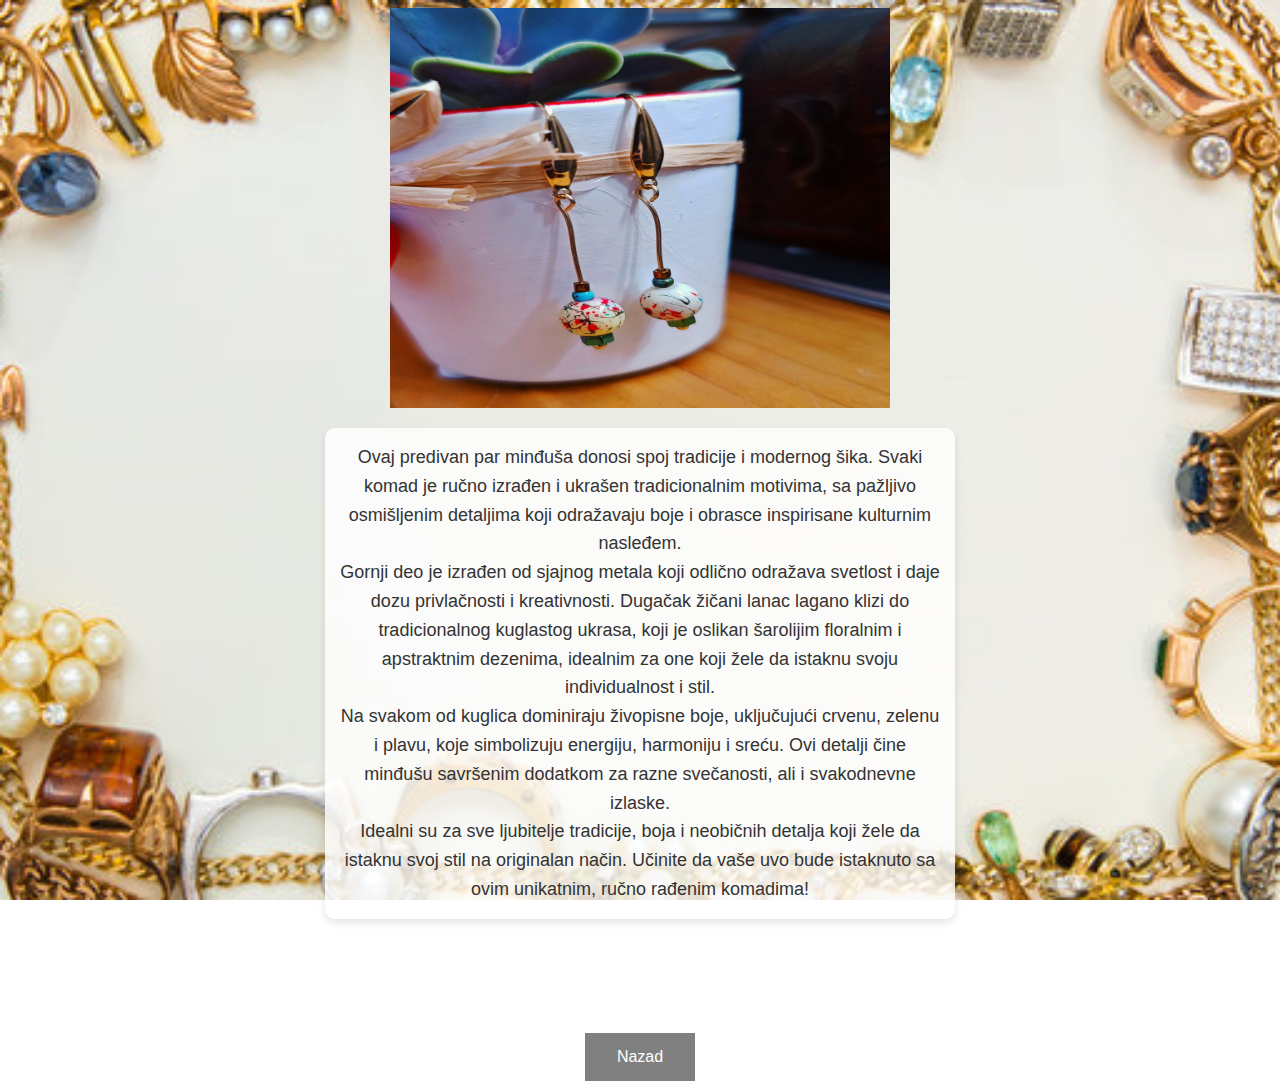
<file: Mindjuse 6.html>
<!DOCTYPE html>
<html lang="en-RS">

<head>
    <meta charset="UTF-8">
    <meta name="viewport" content="width=device-width, initial-scale=1.0">
    <title>Kupovina</title>

    <style>
        body
        {
            background-image: url("nakit_pozadina.webp");
            background-repeat: no-repeat;
            background-position: center;
            background-attachment: fixed;
            background-size: cover;
            position: relative;
            height: 500px;
        }
    </style>

<style>
    .button {
      background-color: gray;
      border: none;
      color: white;
      padding: 15px 32px;
      text-align: center;
      text-decoration: none;
      display: inline-block;
      font-size: 16px;
      margin: 4px 2px;
      cursor: pointer;
    }
    </style>

<script>
    function goBack() {
      window.history.back()
    }
</script>

<style>
    /* Stil za tekst ispod slike */
.description-text {
    max-width: 600px; /* Širina koja će biti najviše 600px, možeš prilagoditi */
    margin: 20px auto; /* Centriranje sa margina sa strane i dole/gore */
    padding: 15px; /* Unutrašnji razmak */
    background-color: rgba(255, 255, 255, 0.8); /* Blaga providna bela pozadina radi čitljivosti */
    border-radius: 10px; /* Zaobljeni uglovi */
    box-shadow: 0 4px 8px rgba(0,0,0,0.1); /* Svilena senka za bolji izgled */
    font-family: 'Arial', sans-serif; /* Lepa i čitljiva fonta */
    font-size: 18px; /* Veća i prijemčivija veličina fonta */
    line-height: 1.6; /* Udoban razmak između redova */
    text-align: justify; /* Justirano poravnanje za elegantniji izgled */
    color: #333; /* Tamno siva boja teksta */
}
</style>
</head>

<style>
    img {
      display: block;
      margin-left: auto;
      margin-right: auto;
    }
</style>

<body>
    <img src="Sve mindjuse/Mindjuse_6.jpg" alt="Earrings" width="500" height="400">

    <p style="text-align: center;" class="description-text">Ovaj predivan par minđuša donosi spoj tradicije i modernog šika. Svaki komad je ručno izrađen i ukrašen tradicionalnim motivima, sa pažljivo osmišljenim detaljima koji odražavaju boje i obrasce inspirisane kulturnim nasleđem.

<br>Gornji deo je izrađen od sjajnog metala koji odlično odražava svetlost i daje dozu privlačnosti i kreativnosti. Dugačak žičani lanac lagano klizi do tradicionalnog kuglastog ukrasa, koji je oslikan šarolijim floralnim i apstraktnim dezenima, idealnim za one koji žele da istaknu svoju individualnost i stil.

<br>Na svakom od kuglica dominiraju živopisne boje, uključujući crvenu, zelenu i plavu, koje simbolizuju energiju, harmoniju i sreću. Ovi detalji čine minđušu savršenim dodatkom za razne svečanosti, ali i svakodnevne izlaske.

<br>Idealni su za sve ljubitelje tradicije, boja i neobičnih detalja koji žele da istaknu svoj stil na originalan način. Učinite da vaše uvo bude istaknuto sa ovim unikatnim, ručno rađenim komadima!</p>

    <br><br><br><br><br>

    <div style="text-align: center;">
        <button onclick="goBack()" class="button">Nazad</button>
    </div>
</body>

</html>
</file>
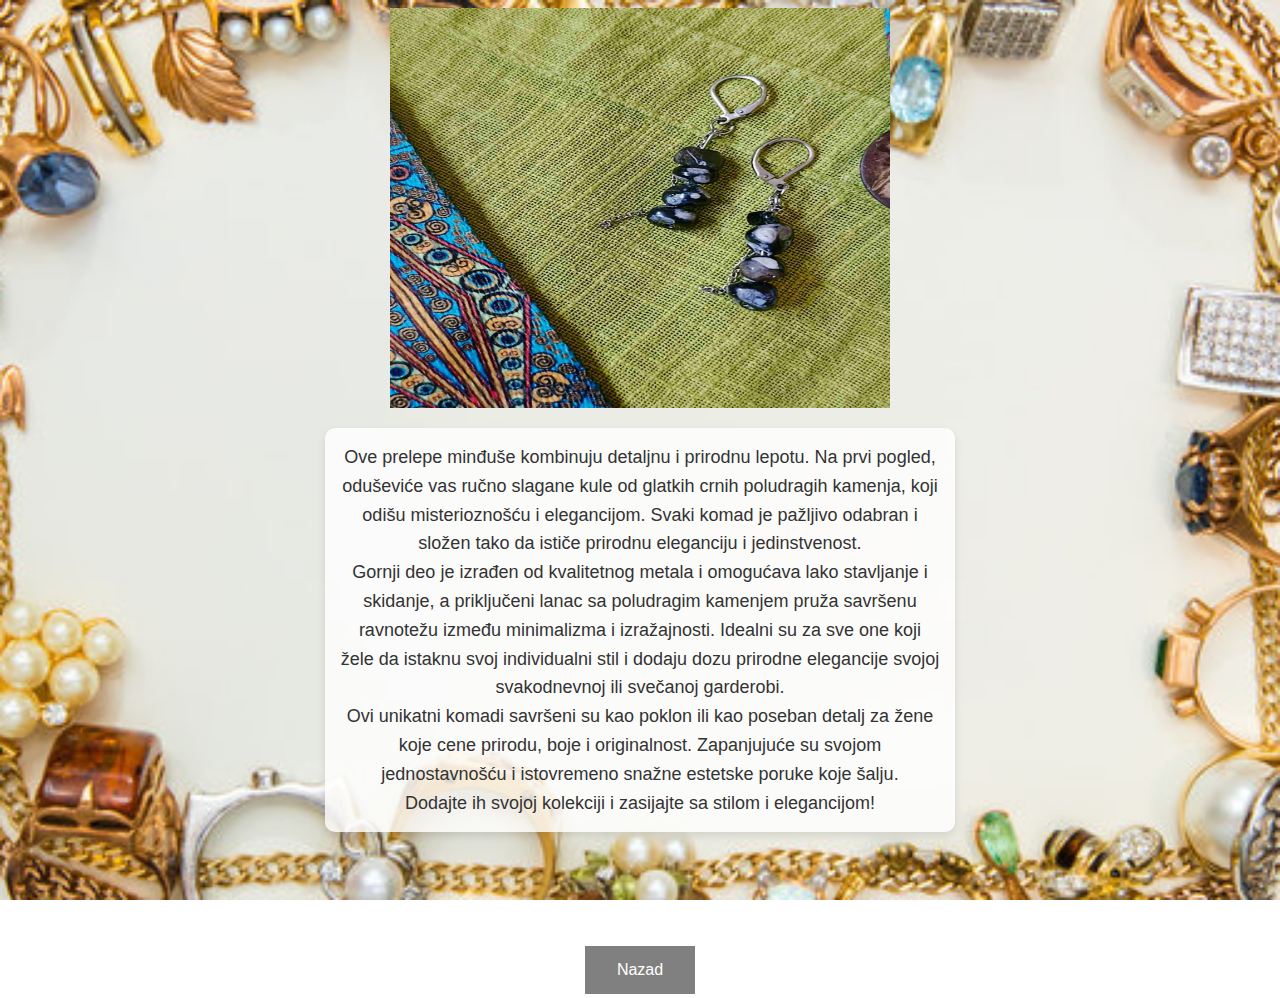
<file: Mindjuse 7.html>
<!DOCTYPE html>
<html lang="en-RS">

<head>
    <meta charset="UTF-8">
    <meta name="viewport" content="width=device-width, initial-scale=1.0">
    <title>Kupovina</title>

    <style>
        body
        {
            background-image: url("nakit_pozadina.webp");
            background-repeat: no-repeat;
            background-position: center;
            background-attachment: fixed;
            background-size: cover;
            position: relative;
            height: 500px;
        }
    </style>

<style>
    .button {
      background-color: gray;
      border: none;
      color: white;
      padding: 15px 32px;
      text-align: center;
      text-decoration: none;
      display: inline-block;
      font-size: 16px;
      margin: 4px 2px;
      cursor: pointer;
    }
    </style>

<script>
    function goBack() {
      window.history.back()
    }
</script>

<style>
    /* Stil za tekst ispod slike */
.description-text {
    max-width: 600px; /* Širina koja će biti najviše 600px, možeš prilagoditi */
    margin: 20px auto; /* Centriranje sa margina sa strane i dole/gore */
    padding: 15px; /* Unutrašnji razmak */
    background-color: rgba(255, 255, 255, 0.8); /* Blaga providna bela pozadina radi čitljivosti */
    border-radius: 10px; /* Zaobljeni uglovi */
    box-shadow: 0 4px 8px rgba(0,0,0,0.1); /* Svilena senka za bolji izgled */
    font-family: 'Arial', sans-serif; /* Lepa i čitljiva fonta */
    font-size: 18px; /* Veća i prijemčivija veličina fonta */
    line-height: 1.6; /* Udoban razmak između redova */
    text-align: justify; /* Justirano poravnanje za elegantniji izgled */
    color: #333; /* Tamno siva boja teksta */
}
</style>
</head>

<style>
    img {
      display: block;
      margin-left: auto;
      margin-right: auto;
    }
</style>

<body>
    <img src="Sve mindjuse/Mindjuse_7.jpg" alt="Earrings" width="500" height="400">

    <p style="text-align: center;" class="description-text">Ove prelepe minđuše kombinuju detaljnu i prirodnu lepotu. Na prvi pogled, oduševiće vas ručno slagane kule od glatkih crnih poludragih kamenja, koji odišu misterioznošću i elegancijom. Svaki komad je pažljivo odabran i složen tako da ističe prirodnu eleganciju i jedinstvenost.

<br>Gornji deo je izrađen od kvalitetnog metala i omogućava lako stavljanje i skidanje, a priključeni lanac sa poludragim kamenjem pruža savršenu ravnotežu između minimalizma i izražajnosti. Idealni su za sve one koji žele da istaknu svoj individualni stil i dodaju dozu prirodne elegancije svojoj svakodnevnoj ili svečanoj garderobi.

<br>Ovi unikatni komadi savršeni su kao poklon ili kao poseban detalj za žene koje cene prirodu, boje i originalnost. Zapanjujuće su svojom jednostavnošću i istovremeno snažne estetske poruke koje šalju.

<br>Dodajte ih svojoj kolekciji i zasijajte sa stilom i elegancijom!</p>

    <br><br><br><br><br>

    <div style="text-align: center;">
        <button onclick="goBack()" class="button">Nazad</button>
    </div>
</body>

</html>
</file>
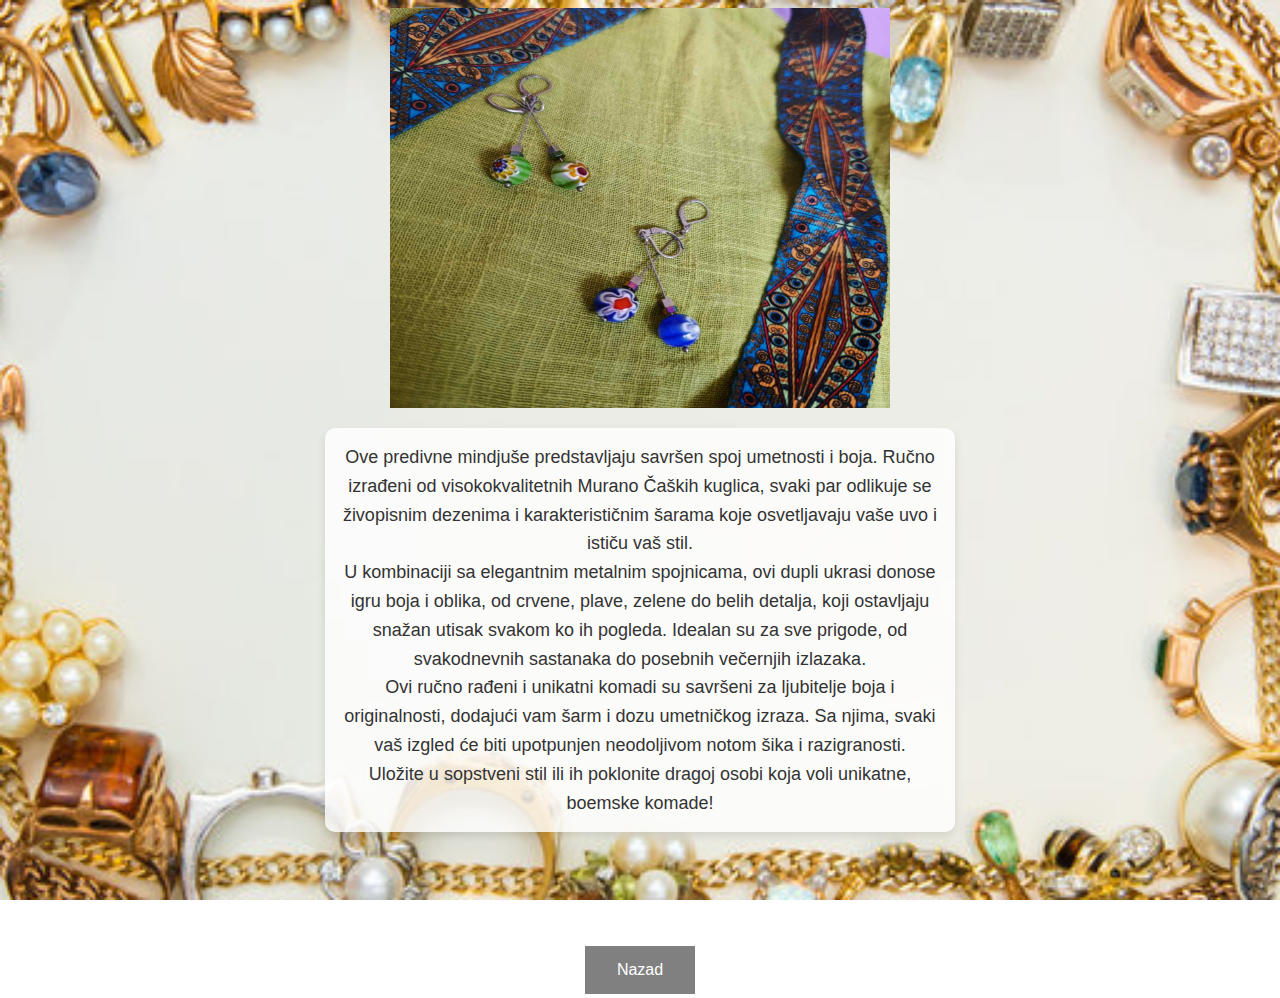
<file: Mindjuse 8.html>
<!DOCTYPE html>
<html lang="en-RS">

<head>
    <meta charset="UTF-8">
    <meta name="viewport" content="width=device-width, initial-scale=1.0">
    <title>Kupovina</title>

    <style>
        body
        {
            background-image: url("nakit_pozadina.webp");
            background-repeat: no-repeat;
            background-position: center;
            background-attachment: fixed;
            background-size: cover;
            position: relative;
            height: 500px;
        }
    </style>

<style>
    .button {
      background-color: gray;
      border: none;
      color: white;
      padding: 15px 32px;
      text-align: center;
      text-decoration: none;
      display: inline-block;
      font-size: 16px;
      margin: 4px 2px;
      cursor: pointer;
    }
    </style>

<script>
    function goBack() {
      window.history.back()
    }
</script>

<style>
    /* Stil za tekst ispod slike */
.description-text {
    max-width: 600px; /* Širina koja će biti najviše 600px, možeš prilagoditi */
    margin: 20px auto; /* Centriranje sa margina sa strane i dole/gore */
    padding: 15px; /* Unutrašnji razmak */
    background-color: rgba(255, 255, 255, 0.8); /* Blaga providna bela pozadina radi čitljivosti */
    border-radius: 10px; /* Zaobljeni uglovi */
    box-shadow: 0 4px 8px rgba(0,0,0,0.1); /* Svilena senka za bolji izgled */
    font-family: 'Arial', sans-serif; /* Lepa i čitljiva fonta */
    font-size: 18px; /* Veća i prijemčivija veličina fonta */
    line-height: 1.6; /* Udoban razmak između redova */
    text-align: justify; /* Justirano poravnanje za elegantniji izgled */
    color: #333; /* Tamno siva boja teksta */
}
</style>
</head>

<style>
    img {
      display: block;
      margin-left: auto;
      margin-right: auto;
    }
</style>

<body>
    <img src="Sve mindjuse/Mindjuse_8.jpg" alt="Earrings" width="500" height="400">

    <p style="text-align: center;" class="description-text">Ove predivne mindjuše predstavljaju savršen spoj umetnosti i boja. Ručno izrađeni od visokokvalitetnih Murano Čaških kuglica, svaki par odlikuje se živopisnim dezenima i karakterističnim šarama koje osvetljavaju vaše uvo i ističu vaš stil.

<br>U kombinaciji sa elegantnim metalnim spojnicama, ovi dupli ukrasi donose igru boja i oblika, od crvene, plave, zelene do belih detalja, koji ostavljaju snažan utisak svakom ko ih pogleda. Idealan su za sve prigode, od svakodnevnih sastanaka do posebnih večernjih izlazaka.

<br>Ovi ručno rađeni i unikatni komadi su savršeni za ljubitelje boja i originalnosti, dodajući vam šarm i dozu umetničkog izraza. Sa njima, svaki vaš izgled će biti upotpunjen neodoljivom notom šika i razigranosti.

<br>Uložite u sopstveni stil ili ih poklonite dragoj osobi koja voli unikatne, boemske komade!</p>

    <br><br><br><br><br>

    <div style="text-align: center;">
        <button onclick="goBack()" class="button">Nazad</button>
    </div>
</body>

</html>
</file>
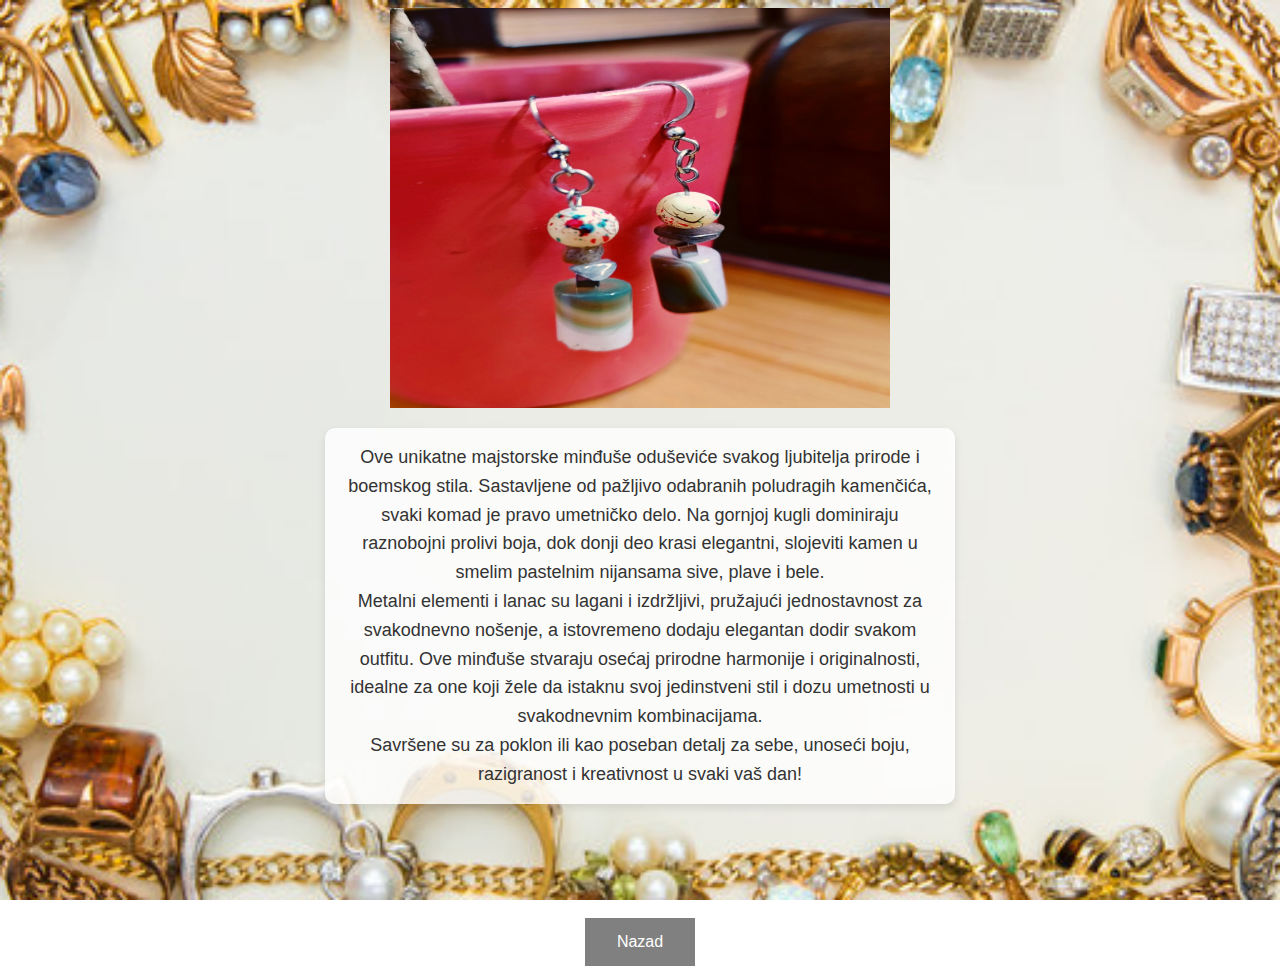
<file: Mindjuse 9.html>
<!DOCTYPE html>
<html lang="en-RS">

<head>
    <meta charset="UTF-8">
    <meta name="viewport" content="width=device-width, initial-scale=1.0">
    <title>Kupovina</title>

    <style>
        body
        {
            background-image: url("nakit_pozadina.webp");
            background-repeat: no-repeat;
            background-position: center;
            background-attachment: fixed;
            background-size: cover;
            position: relative;
            height: 500px;
        }
    </style>

<style>
    .button {
      background-color: gray;
      border: none;
      color: white;
      padding: 15px 32px;
      text-align: center;
      text-decoration: none;
      display: inline-block;
      font-size: 16px;
      margin: 4px 2px;
      cursor: pointer;
    }
    </style>

<script>
    function goBack() {
      window.history.back()
    }
</script>

<style>
    /* Stil za tekst ispod slike */
.description-text {
    max-width: 600px; /* Širina koja će biti najviše 600px, možeš prilagoditi */
    margin: 20px auto; /* Centriranje sa margina sa strane i dole/gore */
    padding: 15px; /* Unutrašnji razmak */
    background-color: rgba(255, 255, 255, 0.8); /* Blaga providna bela pozadina radi čitljivosti */
    border-radius: 10px; /* Zaobljeni uglovi */
    box-shadow: 0 4px 8px rgba(0,0,0,0.1); /* Svilena senka za bolji izgled */
    font-family: 'Arial', sans-serif; /* Lepa i čitljiva fonta */
    font-size: 18px; /* Veća i prijemčivija veličina fonta */
    line-height: 1.6; /* Udoban razmak između redova */
    text-align: justify; /* Justirano poravnanje za elegantniji izgled */
    color: #333; /* Tamno siva boja teksta */
}
</style>
</head>

<style>
    img {
      display: block;
      margin-left: auto;
      margin-right: auto;
    }
</style>

<body>
    <img src="Sve mindjuse/Mindjuse_9.jpg" alt="Earrings" width="500" height="400">

    <p style="text-align: center;" class="description-text">Ove unikatne majstorske minđuše oduševiće svakog ljubitelja prirode i boemskog stila. Sastavljene od pažljivo odabranih poludragih kamenčića, svaki komad je pravo umetničko delo. Na gornjoj kugli dominiraju raznobojni prolivi boja, dok donji deo krasi elegantni, slojeviti kamen u smelim pastelnim nijansama sive, plave i bele.

<br>Metalni elementi i lanac su lagani i izdržljivi, pružajući jednostavnost za svakodnevno nošenje, a istovremeno dodaju elegantan dodir svakom outfitu. Ove minđuše stvaraju osećaj prirodne harmonije i originalnosti, idealne za one koji žele da istaknu svoj jedinstveni stil i dozu umetnosti u svakodnevnim kombinacijama.

<br>Savršene su za poklon ili kao poseban detalj za sebe, unoseći boju, razigranost i kreativnost u svaki vaš dan!</p>

    <br><br><br><br><br>

    <div style="text-align: center;">
        <button onclick="goBack()" class="button">Nazad</button>
    </div>
</body>

</html>
</file>
<file: style.css>
/* Stil za opise ispod slika */
.foto-caption {
    font-size: 20px; /* Veći font, možete prilagoditi */
    font-weight: bold; /* Podebljani tekst radi veće uočljivosti */
    margin-top: 10px; /* Razmak od slike */
    color: #333; /* Boja teksta, može biti bilo koja */
    text-align: center; /* Centriranje teksta */
}
</file>
